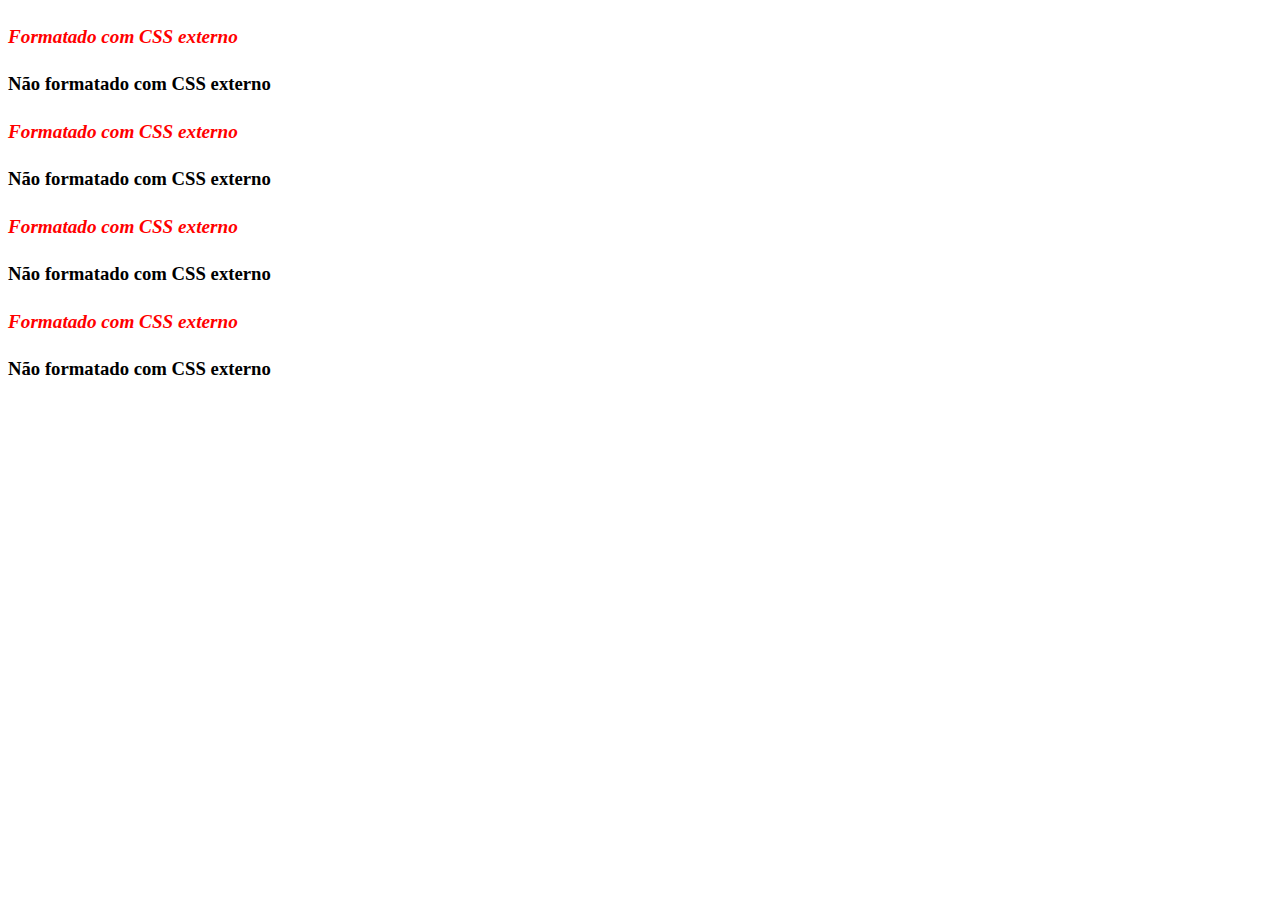
<file: HMTL_CSS/1_Desafio2/index.html>
<!DOCTYPE html>
<html lang="en">
<head>
    <meta charset="UTF-8">
    <meta name="viewport" content="width=device-width, initial-scale=1.0">
    <title>Document</title>
    <link rel="stylesheet" href="css/titles.css">
</head>
<body>
    <!--Para se fazer o comentário em HTML deve se finalizar para depois escrever-->
    <h4>Formatado com CSS externo</h4>
    <h3>Não formatado com CSS externo</h3>
    <h4>Formatado com CSS externo</h4>
    <h3>Não formatado com CSS externo</h3>
    <h4>Formatado com CSS externo</h4>
    <h3>Não formatado com CSS externo</h3>
    <h4>Formatado com CSS externo</h4>
    <h3>Não formatado com CSS externo</h3>
</body>
</html>
</file>
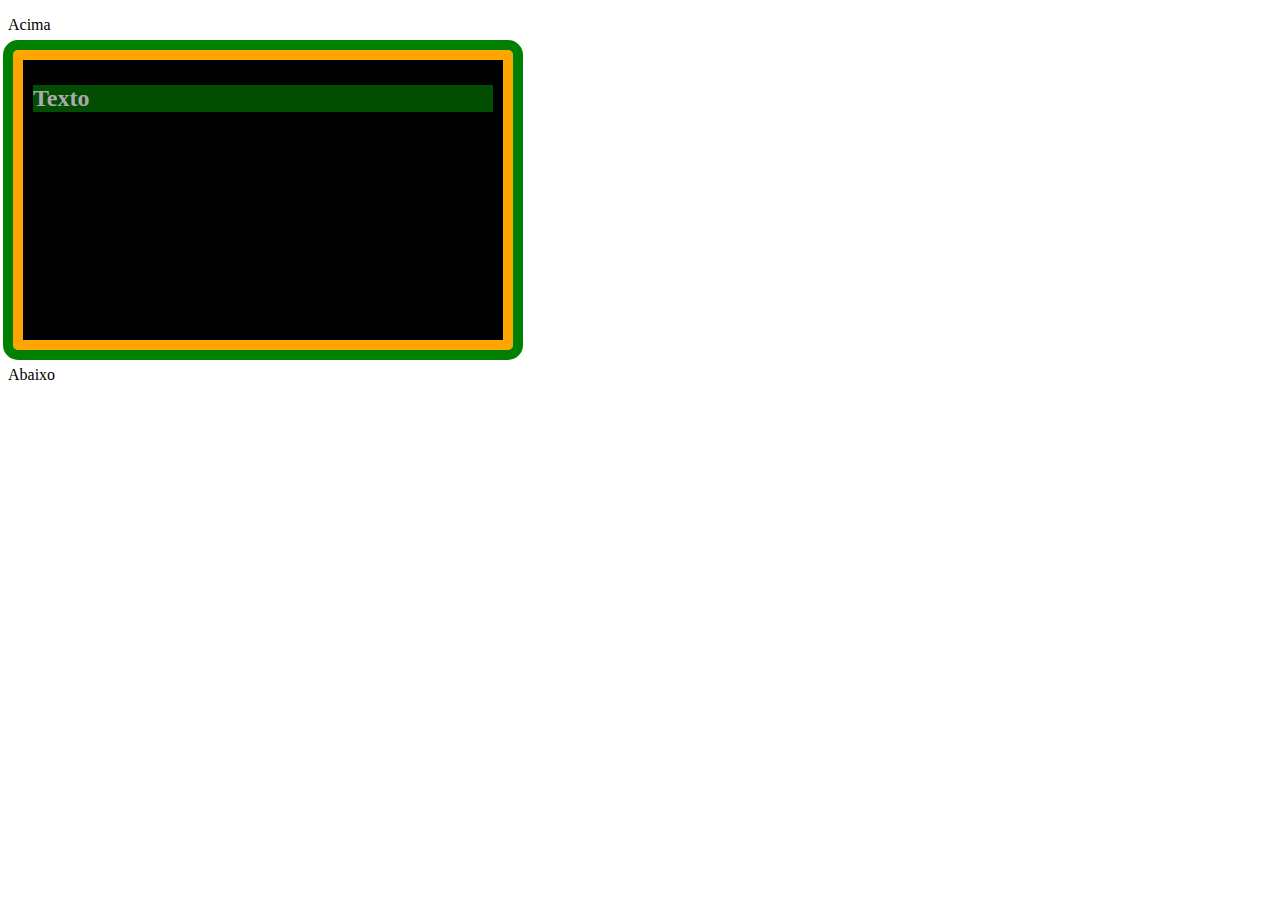
<file: HMTL_CSS/2_Desafio3/index.html>
<!DOCTYPE html>
<html lang="en">
<head>
    <meta charset="UTF-8">
    <meta name="viewport" content="width=device-width, initial-scale=1.0">
    <title>Document</title>
    <style>
    #id {
        height: 300px;
        width: 500px;
        margin: 5px;
        border: 10px solid orange;
        border-radius: 5px;
        outline: 10px solid green;
        padding: 5px 10px;
        box-sizing: border-box;
        background-color: #000;

    }
    
    .classe {
        background-color: rgba(10, 255, 10, 0.3);
        color: #aaa;
    }
    </style>
</head>
<body>

    <!--
        1. Crie um elemento que contenha todas as regras do box model
        2. Tente inserir diferente cores, para destacar as áreas
        3. Insira um texto no elemento com tag h2
        4. Mudar cor de fundo do texto
        5. O elemento do box model dever ter um id, o texto uma classe
        6. Adicionar uma regra chamada outline, com o memos valor da propriedade
            border, apenas com a cor diferente
    -->
    <p>Acima</p>
    <div id = "id">
        <h2 class="classe"> Texto </h2>
    </div>
    <p>Abaixo</p>
</body>
</html>
</file>
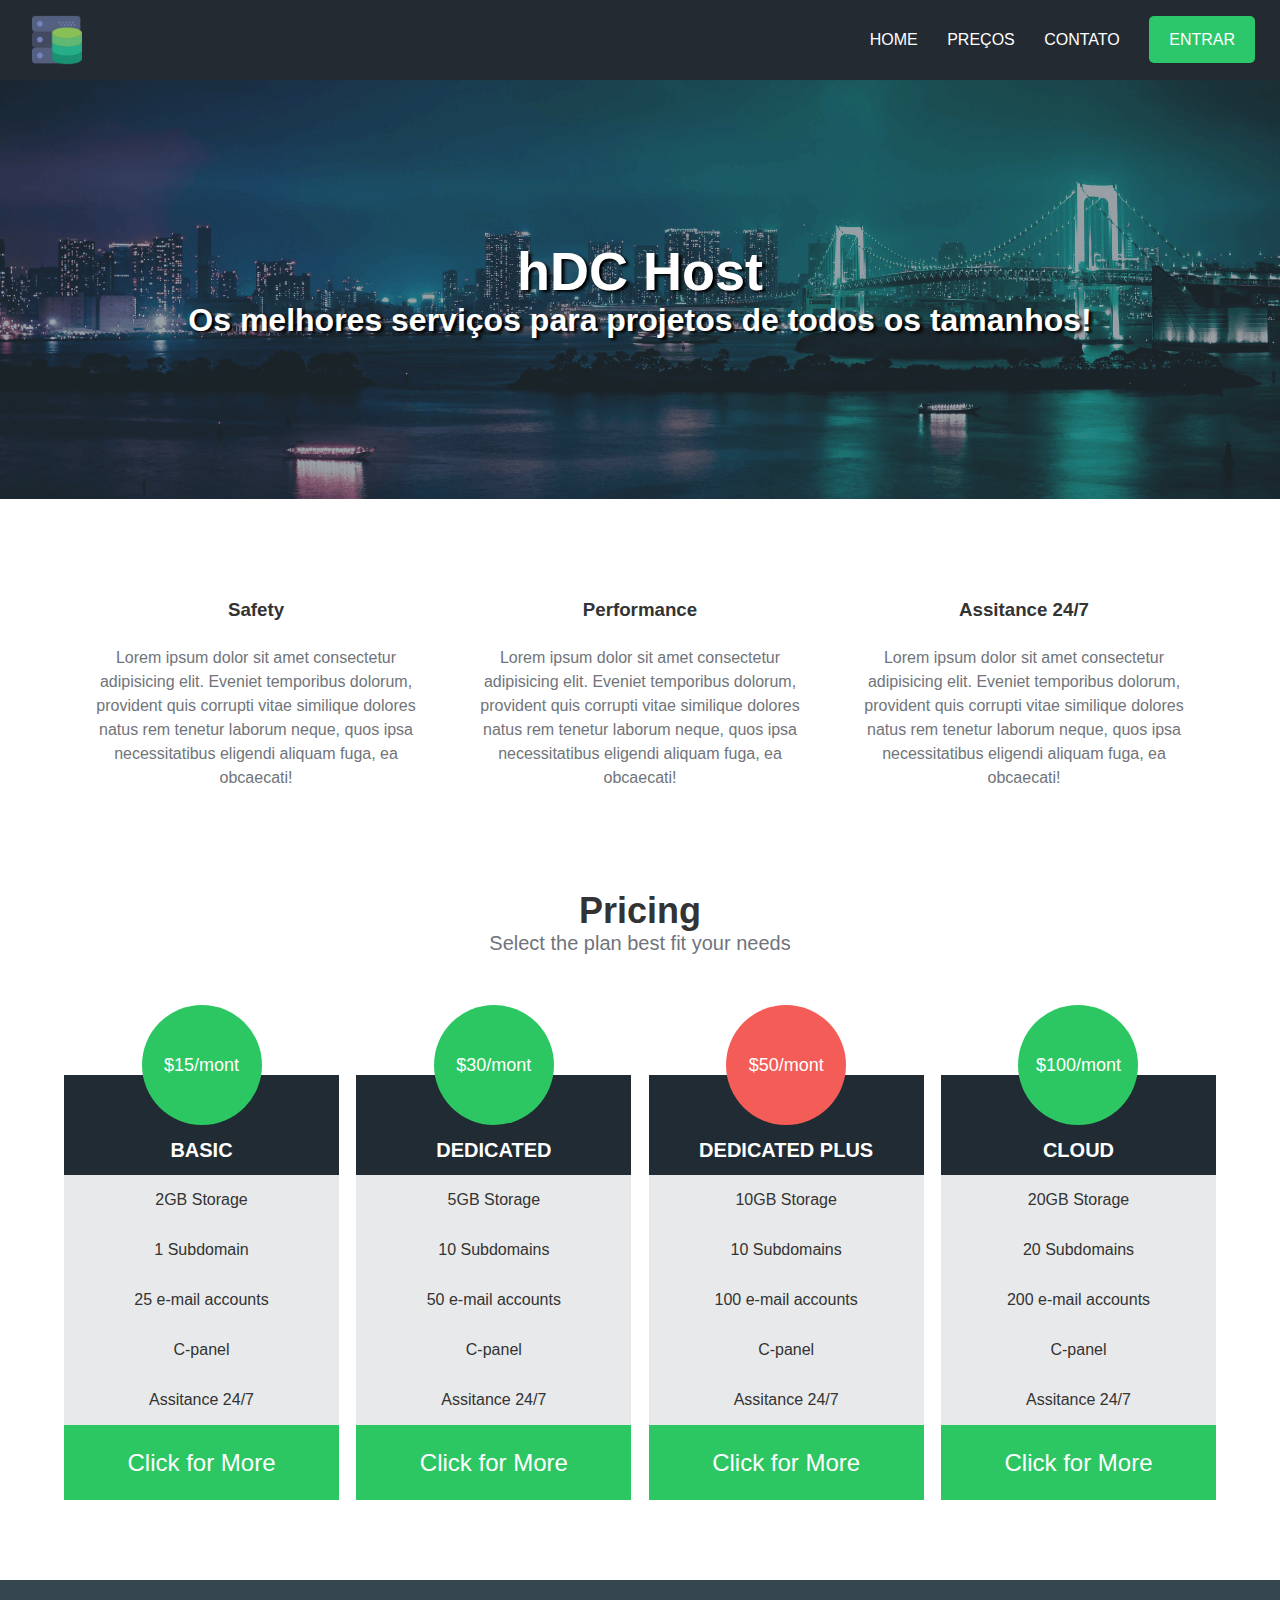
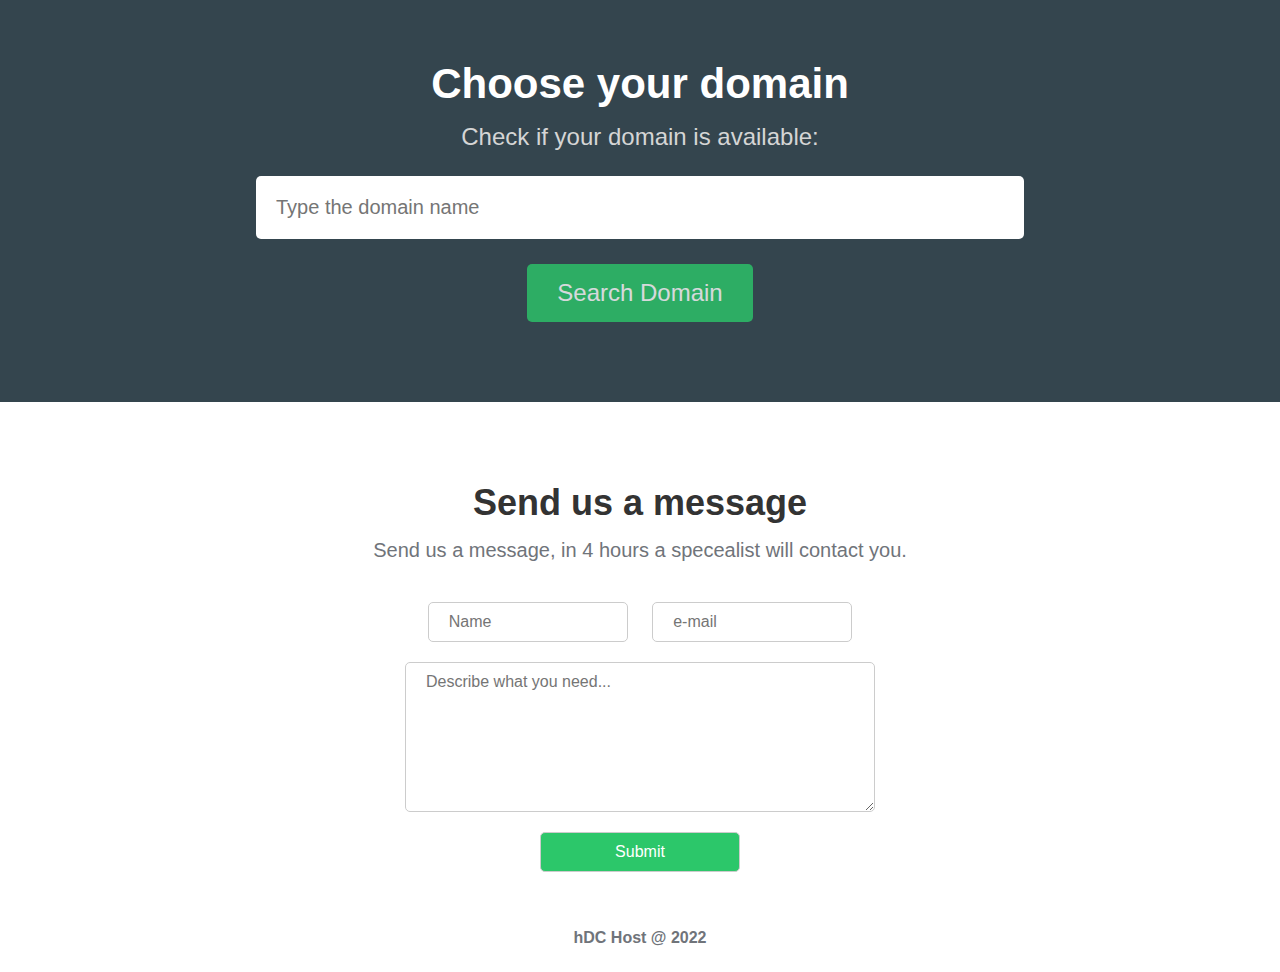
<file: HMTL_CSS/4_HDCHost/index.html>
<!DOCTYPE html>
<html lang="en">
<head>
    <meta charset="UTF-8">
    <meta name="viewport" content="width=device-width, initial-scale=1.0">
    <title>hDC Host</title>
    <!-- Styles -->
    <link rel="stylesheet" href="css/styles.css">
    <!-- Icons -->
    <link rel="stylesheet" href="https://cdnjs.cloudflare.com/ajax/libs/font-awesome/6.5.2/css/all.min.css" 
        integrity="sha512-SnH5WK+bZxgPHs44uWIX+LLJAJ9/2PkPKZ5QiAj6Ta86w+fsb2TkcmfRyVX3pBnMFcV7oQPJkl9QevSCWr3W6A==" 
        crossorigin="anonymous" 
        referrerpolicy="no-referrer" 
    />
</head>
<body>
    <div class="container">
        <div class="navbar-container">
            <nav>
                <a href="#">
                    <img src="img/hdchostlogo.png" alt="hDC Host" class="logo">
                </a>
                <ul class="navbar-items">
                    <li>
                        <a href="#">Home</a>
                    </li>
                    <li>
                        <a href="#">Preços</a>
                    </li>
                    <li>
                        <a href="#">Contato</a>
                    </li>
                    <li>
                        <a href="#" class="default-btn">Entrar</a>
                    </li>
                </ul>
            </nav>
        </div>
        <main>
            <div class="main-banner">
                <h1>hDC Host</h1>
                <p>Os melhores serviços para projetos de todos os tamanhos!</p>
            </div>
            <section class="services-container">
                <ul>
                    <li>
                        <i class="fas fa-shield-alt"></i>
                        <h3>Safety</h3>
                        <p>Lorem ipsum dolor sit amet consectetur adipisicing elit. 
                            Eveniet temporibus dolorum, provident quis corrupti vitae 
                            similique dolores natus rem tenetur laborum neque, quos ipsa 
                            necessitatibus eligendi aliquam fuga, ea obcaecati!</p>
                    </li>
                    <li>
                        <i class="fas fa-rocket"></i>
                        <h3>Performance</h3>
                        <p>Lorem ipsum dolor sit amet consectetur adipisicing elit. 
                            Eveniet temporibus dolorum, provident quis corrupti vitae 
                            similique dolores natus rem tenetur laborum neque, quos ipsa 
                            necessitatibus eligendi aliquam fuga, ea obcaecati!</p>
                    </li>
                    <li>
                        <i class="fas fa-comments"></i>
                        <h3>Assitance 24/7</h3>
                        <p>Lorem ipsum dolor sit amet consectetur adipisicing elit. 
                            Eveniet temporibus dolorum, provident quis corrupti vitae 
                            similique dolores natus rem tenetur laborum neque, quos ipsa 
                            necessitatibus eligendi aliquam fuga, ea obcaecati!</p>
                    </li>
                </ul>
            </section>
            <section class="pricing-container">
                <h2>Pricing</h2>
                <p>Select the plan best fit your needs</p>
                <div class="plans-container">
                    <div class="plan">
                        <ul>
                            <li class="price">$15/mont</li>
                            <li class="plan-name">Basic</li>
                            <li>2GB Storage</li>
                            <li>1 Subdomain</li>
                            <li>25 e-mail accounts</li>
                            <li>C-panel</li>
                            <li>Assitance 24/7</li>
                            <li class="plan-btn">Click for More</li>
                        </ul>
                    </div>
                    <div class="plan">
                        <ul>
                            <li class="price">$30/mont</li>
                            <li class="plan-name">Dedicated</li>
                            <li>5GB Storage</li>
                            <li>10 Subdomains</li>
                            <li>50 e-mail accounts</li>
                            <li>C-panel</li>
                            <li>Assitance 24/7</li>
                            <li class="plan-btn">Click for More</li>
                        </ul>
                    </div>
                    <div class="plan">
                        <ul>
                            <li class="price recommended">$50/mont</li>
                            <li class="plan-name">Dedicated Plus</li>
                            <li>10GB Storage</li>
                            <li>10 Subdomains</li>
                            <li>100 e-mail accounts</li>
                            <li>C-panel</li>
                            <li>Assitance 24/7</li>
                            <li class="plan-btn">Click for More</li>
                        </ul>
                    </div>
                    <div class="plan">
                        <ul>
                            <li class="price">$100/mont</li>
                            <li class="plan-name">Cloud</li>
                            <li>20GB Storage</li>
                            <li>20 Subdomains</li>
                            <li>200 e-mail accounts</li>
                            <li>C-panel</li>
                            <li>Assitance 24/7</li>
                            <li class="plan-btn">Click for More</li>
                        </ul>
                    </div>
                </div>
            </section>
            <section class="searchdomain-container">
                <h2>Choose your domain</h2>
                <p>Check if your domain is available:</p>
                <form>
                    <input 
                    type="text"
                    name="domain"
                    id="domain"
                    placeholder="Type the domain name">
                    <input type="submit" value="Search Domain">
                </form>
            </section>
            <section class="contact-container">
                <h2>Send us a message</h2>
                <p>Send us a message, in 4 hours a specealist will contact you. </p>
                <form>
                    <input type="text" name="name" id="name" placeholder="Name">
                    <input type="email" name="email" id="email" placeholder="e-mail">
                    <textarea name="message" id="message" placeholder="Describe what you need..."
                    ></textarea>
                    <input type="submit" value="Submit">
                </form>
            </section>
        </main>
        <footer>
            <p>hDC Host @ 2022</p>
        </footer>
    </div>
</body>
</html>
</file>
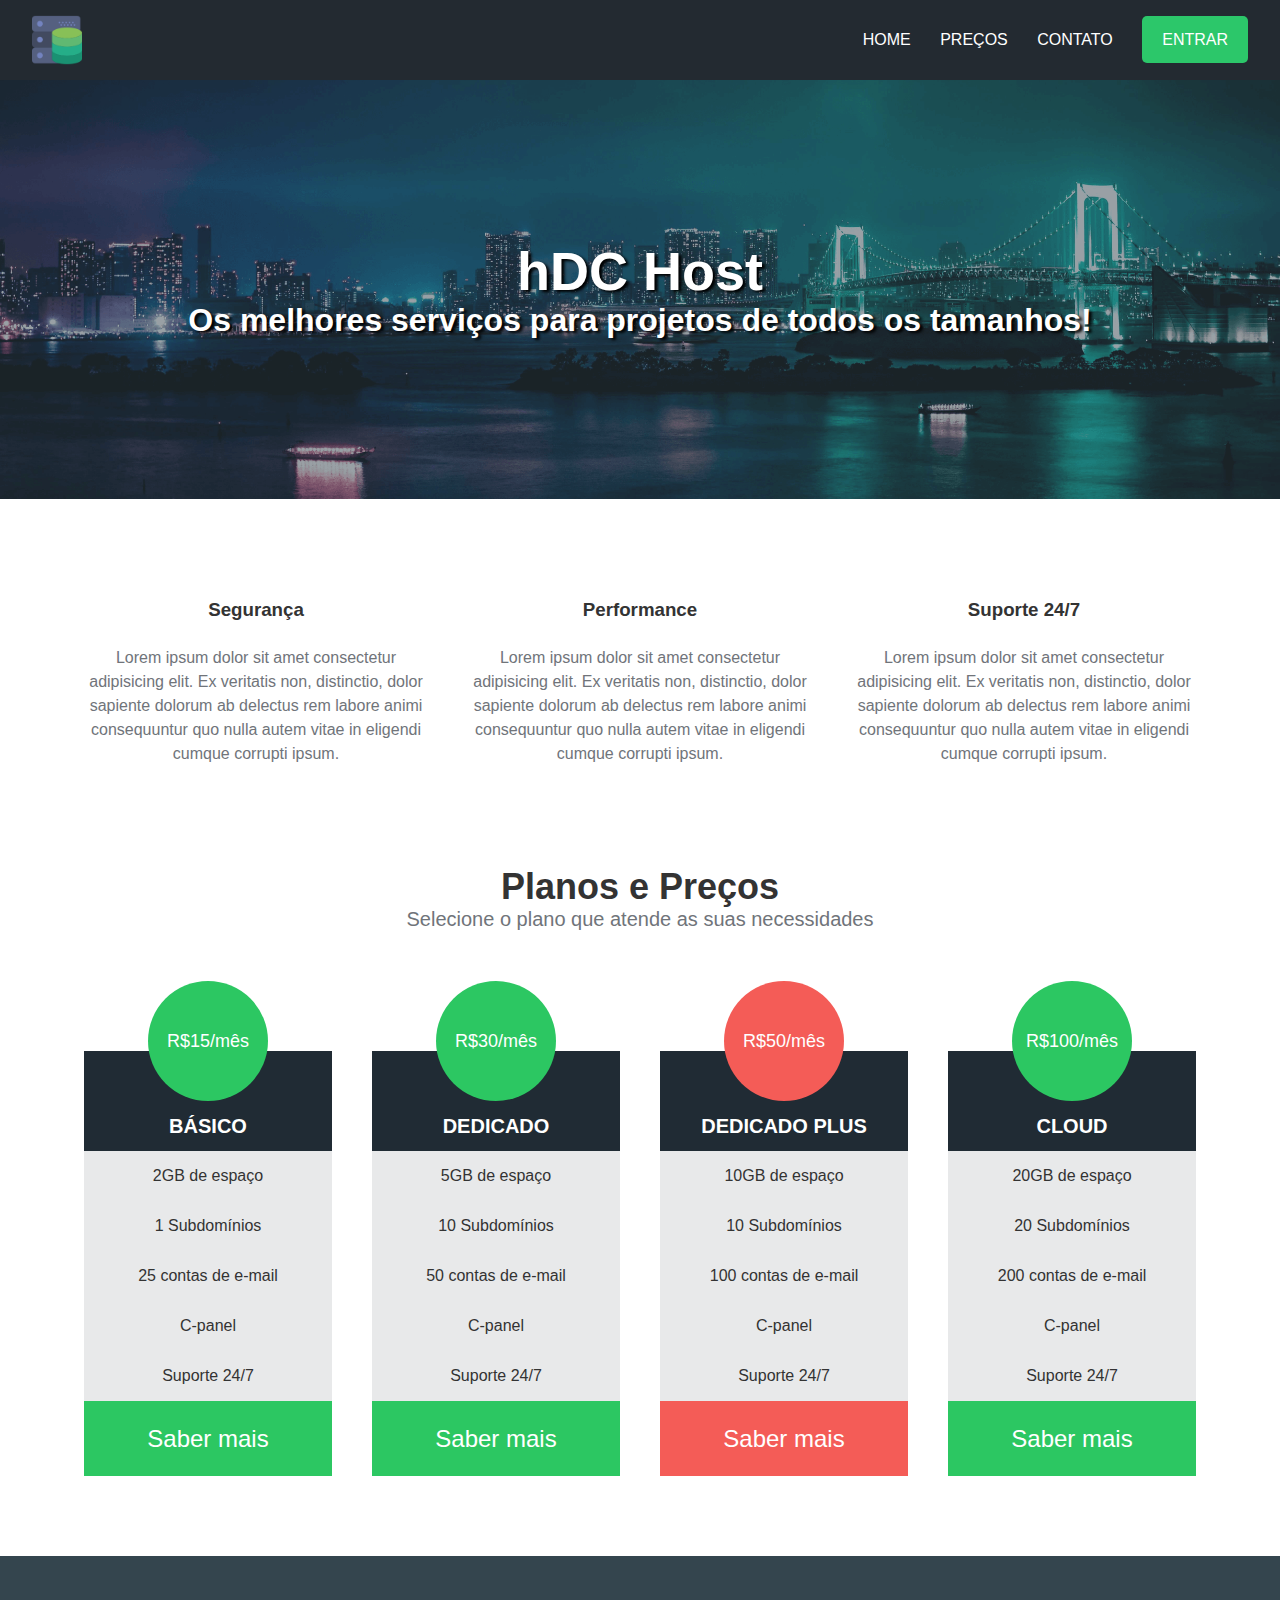
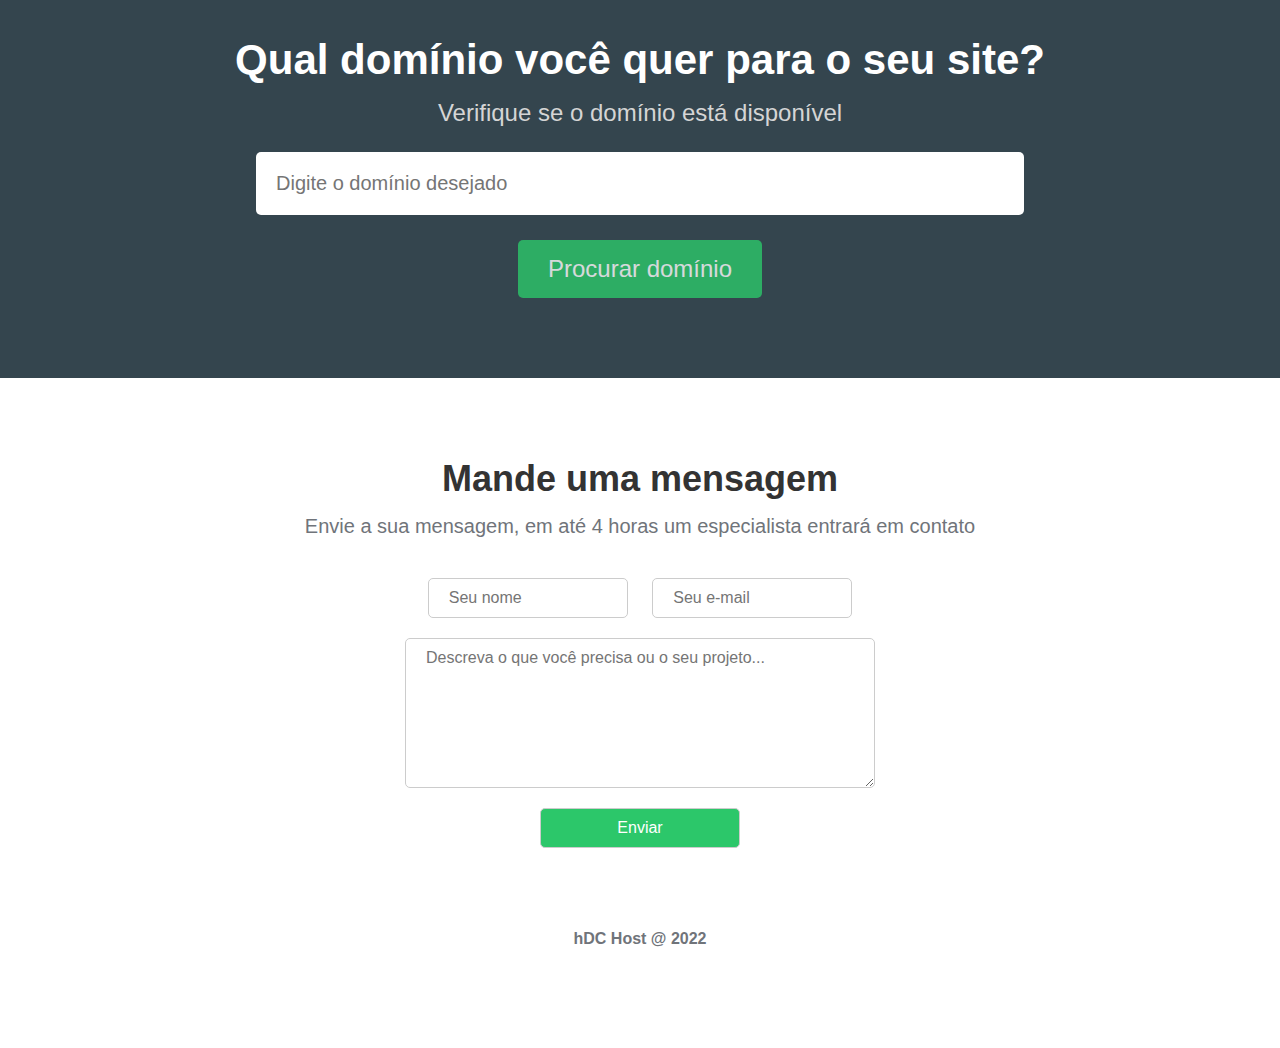
<file: HMTL_CSS/4_HDCHost/ProjetoPRonto/index.html>
<!DOCTYPE html>
<html lang="en">
  <head>
    <meta charset="UTF-8" />
    <meta http-equiv="X-UA-Compatible" content="IE=edge" />
    <meta name="viewport" content="width=device-width, initial-scale=1.0" />
    <title>hDC Host</title>
    <!-- Ícones -->
    <link
      rel="stylesheet"
      href="https://cdnjs.cloudflare.com/ajax/libs/font-awesome/6.2.0/css/all.min.css"
      integrity="sha512-xh6O/CkQoPOWDdYTDqeRdPCVd1SpvCA9XXcUnZS2FmJNp1coAFzvtCN9BmamE+4aHK8yyUHUSCcJHgXloTyT2A=="
      crossorigin="anonymous"
      referrerpolicy="no-referrer"
    />
    <!-- Estilos -->
    <link rel="stylesheet" href="css/styles.css" />
  </head>
  <body>
    <div class="container">
      <div class="navbar-container">
        <nav>
          <a href="#">
            <img src="img/hdchostlogo.png" alt="hDC Host" class="logo" />
          </a>
          <ul class="navbar-items">
            <li>
              <a href="#">Home</a>
            </li>
            <li>
              <a href="#">Preços</a>
            </li>
            <li>
              <a href="#">Contato</a>
            </li>
            <li>
              <a href="#" class="default-btn">Entrar</a>
            </li>
          </ul>
        </nav>
      </div>
      <main>
        <div class="main-banner">
          <h1>hDC Host</h1>
          <p>Os melhores serviços para projetos de todos os tamanhos!</p>
        </div>
        <section class="services-container">
          <ul>
            <li>
              <i class="fas fa-shield-alt"></i>
              <h3>Segurança</h3>
              <p>
                Lorem ipsum dolor sit amet consectetur adipisicing elit. Ex
                veritatis non, distinctio, dolor sapiente dolorum ab delectus
                rem labore animi consequuntur quo nulla autem vitae in eligendi
                cumque corrupti ipsum.
              </p>
            </li>
            <li>
              <i class="fas fa-rocket"></i>
              <h3>Performance</h3>
              <p>
                Lorem ipsum dolor sit amet consectetur adipisicing elit. Ex
                veritatis non, distinctio, dolor sapiente dolorum ab delectus
                rem labore animi consequuntur quo nulla autem vitae in eligendi
                cumque corrupti ipsum.
              </p>
            </li>
            <li>
              <i class="fas fa-comments"></i>
              <h3>Suporte 24/7</h3>
              <p>
                Lorem ipsum dolor sit amet consectetur adipisicing elit. Ex
                veritatis non, distinctio, dolor sapiente dolorum ab delectus
                rem labore animi consequuntur quo nulla autem vitae in eligendi
                cumque corrupti ipsum.
              </p>
            </li>
          </ul>
        </section>
        <section class="pricing-container">
          <h2>Planos e Preços</h2>
          <p>Selecione o plano que atende as suas necessidades</p>
          <div class="plans-container">
            <div class="plan">
              <ul>
                <li class="price">R$15/mês</li>
                <li class="plan-name">Básico</li>
                <li>2GB de espaço</li>
                <li>1 Subdomínios</li>
                <li>25 contas de e-mail</li>
                <li>C-panel</li>
                <li>Suporte 24/7</li>
                <li class="plan-btn">Saber mais</li>
              </ul>
            </div>
            <div class="plan">
              <ul>
                <li class="price">R$30/mês</li>
                <li class="plan-name">Dedicado</li>
                <li>5GB de espaço</li>
                <li>10 Subdomínios</li>
                <li>50 contas de e-mail</li>
                <li>C-panel</li>
                <li>Suporte 24/7</li>
                <li class="plan-btn">Saber mais</li>
              </ul>
            </div>
            <div class="plan">
              <ul>
                <li class="price recommended">R$50/mês</li>
                <li class="plan-name">Dedicado Plus</li>
                <li>10GB de espaço</li>
                <li>10 Subdomínios</li>
                <li>100 contas de e-mail</li>
                <li>C-panel</li>
                <li>Suporte 24/7</li>
                <li class="plan-btn recommended">Saber mais</li>
              </ul>
            </div>
            <div class="plan">
              <ul>
                <li class="price">R$100/mês</li>
                <li class="plan-name">Cloud</li>
                <li>20GB de espaço</li>
                <li>20 Subdomínios</li>
                <li>200 contas de e-mail</li>
                <li>C-panel</li>
                <li>Suporte 24/7</li>
                <li class="plan-btn">Saber mais</li>
              </ul>
            </div>
          </div>
        </section>
        <section class="searchdomain-container">
          <h2>Qual domínio você quer para o seu site?</h2>
          <p>Verifique se o domínio está disponível</p>
          <form>
            <input
              type="text"
              name="domain"
              id="domain"
              placeholder="Digite o domínio desejado"
            />
            <input type="submit" value="Procurar domínio" />
          </form>
        </section>
        <section class="contact-container">
          <h2>Mande uma mensagem</h2>
          <p>
            Envie a sua mensagem, em até 4 horas um especialista entrará em
            contato
          </p>
          <form>
            <input type="text" name="name" id="name" placeholder="Seu nome" />
            <input
              type="email"
              name="email"
              id="email"
              placeholder="Seu e-mail"
            />
            <textarea
              name="message"
              id="message"
              placeholder="Descreva o que você precisa ou o seu projeto..."
            ></textarea>
            <input type="submit" value="Enviar" />
          </form>
        </section>
      </main>
      <footer>
        <p>hDC Host @ 2022</p>
      </footer>
    </div>
  </body>
</html>
</file>
<file: HMTL_CSS/1_Desafio2/css/titles.css>
/* comentário */
h4 {
    color: red;
    font-size: larger;
    font-weight: bold;
    font-style: italic;
}
</file>
<file: HMTL_CSS/4_HDCHost/css/styles.css>
/* Geral */
* {
    margin: 0;
    padding: 0;
    font-family: Helvetica;
    box-sizing: border-box;
}

h1, h2, h3 {
    color: #333;
}

p {
    color: #70747a;
}

/* Navbar */
.navbar-container {
    width: 100%;
    height: 80px;
    background-color: #232a31;
    padding: 0 2rem;
}

.nav {
    position: relative;
}

.logo {
    width: 50px;
    margin-top: 15px;
}

.navbar-items {
    position: absolute;
    right: 0;
    height: 80px;
    line-height: 80px;
    margin: 0;
    display: inline-block;
}

.navbar-items li {
    display: inline-block;
    text-transform: uppercase;
    margin-left: 25px;
}

.navbar-items a {
    color: #fff;
    text-decoration: none;
    transition: 0.5s;
}

.navbar-items a:hover {
    color: #ccc;
}

.default-btn {
    padding: 15px 20px;
    background-color: #2cc76a;
    border-radius: 5px;
    margin-right: 25px;
}

.navbar-items .default-btn:hover {
    background-color: #22bb5f;
    color: #fff;
}

/* main-banner */
.main-banner {
    background-image: url("../img/mainbanner.png");
    background-size: cover;
    background-position: center;
    padding: 10rem 0;
}

.main-banner h1,
.main-banner p {
    color: #fff;
    text-align: center;
    font-weight: bold;
    text-shadow: #000 3px 2px 3px;
}

.main-banner h1 {
    font-size: 54px;
}

.main-banner p {
    font-size: 32px;
}

/* Services */
.services-container {
    padding: 5rem 0;
}

.services-container ul {
    display: flex;
    width: 90%;
    margin: 0 auto;
}

.services-container li {
    flex: 1 1 200px;
    list-style: none;
    text-align: center;
    padding: 20px;
}

.fas {
    font-size: 60px;
    margin-bottom: 15px;
}

.fa-shield-alt {
    color: #2cc76a;
}

.fa-rocket {
    color: #ef3f29;
}

.fa-comments {
    color: #ef8f29;
}

.services-container h3 {
    margin-bottom: 25px;
}

.services-container p {
    line-height: 24px;
}


/* Pricing */
.pricing-container {
    padding-bottom: 5rem;
    text-align: center;
}

.pricing-container h2 {
    font-size: 36px;
}

.pricing-container p{
    font-size: 20px;
}

.plans-container {
    display: flex;
    justify-content: space-between;
    width: 90%;
    margin: 50px auto 0;
}

.plan {
    flex: 1;
    max-width: 275px;
}

.plan ul {
    padding: 0;
}

.plan li {
    list-style: none;
    height: 50px;
    line-height: 50px;
    background-color: #e8e9ea;
    color: #333;
}

.plan .price {
    width: 120px;
    height: 120px;
    border-radius: 50%;
    text-align: center;
    font-size: 18px;
    line-height: 120px;
    background-color: #2cc762;
    color: #fff;
    margin: 0 auto -50px;
    position: relative;
}

.plan .plan-name{
    text-transform: uppercase;
    font-size: 20px;
    font-weight: bold;
    color: #fff;
    background-color: #202b34;
    padding: 50px 0;
}

.plan .plan-btn {
    background-color: #2cc762;
    color: #fff;
    font-size: 24px;
    height: 75px;
    line-height: 75px;
    cursor: pointer;
}

.plan .recommended {
    background-color: #f45c57;
}

/* search domain */
.searchdomain-container {
    background-color: #34454e;
    text-align: center;
    padding: 5rem 0;
}

.searchdomain-container h2 {
    color: #fff;
    font-size: 42px;
    margin-bottom: 15px;
}

.searchdomain-container p {
    color: #d5d5d5;
    font-size: 24px;
    margin-bottom: 25px;
}

.searchdomain-container input {
    display: block;
    border: none;
    border-radius: 5px;
    margin: 0 auto;
}

.searchdomain-container input[type="text"] {
    width: 60%;
    padding: 20px;
    margin-bottom: 25px;
    font-size: 20px;
}

.searchdomain-container input[type="submit"] {
    background-color: #2cc76a;
    padding: 15px 30px;
    color: #fff;
    font-size: 24px;
    cursor: pointer;
    opacity: 0.8;
}

.searchdomain-container input[type="submit"]:hover {
    opacity: 1;
}

/* contact form */
.contact-container {
    text-align: center;
    padding: 5rem 0 2rem 0;
}

.contact-container h2 {
    font-size: 36px;
    margin-bottom: 15px;
}

.contact-container p {
    font-size: 20px;
    margin-bottom: 40px;
}

.contact-container input,
.contact-container textarea {
    width: 200px;
    padding: 10px 20px;
    font-size: 16px;
    border-radius: 5px;
    border: 1px solid #ccc;
    margin: 0 10px 20px;
}

.contact-container textarea {
    display: block;
    margin: 0 auto 20px;
    width: 470px;
    height: 150px;
}

.contact-container input[type="submit"] {
    display: block;
    margin: 0 auto;
    background-color: #2cc76a;
    color: #fff;
    cursor: pointer;
}

/* footer */

footer{
    text-align: center;
    font-weight: bold;
    margin: 25px 0;
}

/* responsive */

/* small laptops - > 1100px */
@media (max-width: 1100px) {
    .plans-container {
        width: 95%;
    }

    .plan {
        margin: 0 5px;
    }
}

/* table - < 900px */
@media (max-width: 900px) {
    .main-banner p {
        padding: 0 6rem;
    }
}

/* celular */
@media (max-width: 576px) {

    .main-banner p{
        padding: 0 5rem;
    }

    .navbar-items{
        font-size: 10px;
        margin-left: 50px;
    }

    .default-btn{
        margin-right: 5px;
    }

    .services-container ul{
        flex-direction: column;
        
    }

    .plans-container{
        flex-direction: column;
    }

    .plan {
        width: 100%;
        max-width: 100%;
        margin-bottom: 15px;
    }

    .searchdomain-container h2 {
        font-size: 28px;
    }

    .searchdomain-container p {
        font-size: 18px;
    }

    .searchdomain-container input[type="text"]{
        width: 80%;
    }

    .contact-container {
        padding: 3rem 2rem;
    }

    .contact-container input,
    .contact-container textarea {
        width: 100%;
        margin: 10px 0;
    }

}
</file>
<file: HMTL_CSS/4_HDCHost/ProjetoPRonto/css/styles.css>
/* Geral */
* {
    margin: 0;
    padding: 0;
    font-family: Helvetica;
    box-sizing: border-box;
  }
  
  h1,
  h2,
  h3 {
    color: #333;
  }
  
  p {
    color: #70747a;
  }
  
  /* Navbar */
  .navbar-container {
    width: 100%;
    height: 80px;
    background-color: #232a31;
    padding: 0 2rem;
  }
  
  nav {
    position: relative;
  }
  
  .logo {
    width: 50px;
    margin-top: 15px;
  }
  
  .navbar-items {
    position: absolute;
    right: 0;
    height: 80px;
    line-height: 80px;
    margin: 0;
    display: inline-block;
  }
  
  .navbar-items li {
    display: inline-block;
    text-transform: uppercase;
    margin-left: 25px;
  }
  
  .navbar-items a {
    color: #fff;
    text-decoration: none;
    transition: 0.5s;
  }
  
  .navbar-items a:hover {
    color: #ccc;
  }
  
  .default-btn {
    padding: 15px 20px;
    background-color: #2cc76a;
    border-radius: 5px;
  }
  
  .navbar-items .default-btn:hover {
    background-color: #22bb5f;
    color: #fff;
  }
  
  /* main banner */
  .main-banner {
    background-image: url("../img/mainbanner.png");
    background-size: cover;
    background-position: center;
    padding: 10rem 0;
  }
  
  .main-banner h1,
  .main-banner p {
    color: #fff;
    text-align: center;
    font-weight: bold;
    text-shadow: #000 3px 2px 3px;
  }
  
  .main-banner h1 {
    font-size: 54px;
  }
  
  .main-banner p {
    font-size: 32px;
  }
  
  /* services */
  .services-container {
    padding: 5rem 0;
  }
  
  .services-container ul {
    display: flex;
    width: 90%;
    margin: 0 auto;
  }
  
  .services-container li {
    flex: 1 1 200px;
    list-style: none;
    text-align: center;
    padding: 20px;
  }
  
  .fas {
    font-size: 60px;
    margin-bottom: 15px;
  }
  
  .fa-shield-alt {
    color: #2cc76a;
  }
  
  .fa-rocket {
    color: #ef3f29;
  }
  
  .fa-comments {
    color: #ef8f29;
  }
  
  .services-container h3 {
    margin-bottom: 25px;
  }
  
  .services-container p {
    line-height: 24px;
  }
  
  /* prices and plans */
  .pricing-container {
    padding-bottom: 5rem;
    text-align: center;
  }
  
  .pricing-container h2 {
    font-size: 36px;
  }
  
  .pricing-container p {
    font-size: 20px;
  }
  
  .plans-container {
    display: flex;
    justify-content: space-between;
    width: 90%;
    margin: 50px auto 0;
  }
  
  .plan {
    flex: 1;
    max-width: 275px;
    margin: 0 20px;
  }
  
  .plan ul {
    padding: 0;
  }
  
  .plan li {
    list-style: none;
    height: 50px;
    line-height: 50px;
    background-color: #e8e9ea;
    color: #333;
  }
  
  .plan .price {
    width: 120px;
    height: 120px;
    border-radius: 50%;
    background-color: #2cc762;
    color: #fff;
    text-align: center;
    line-height: 120px;
    margin: 0 auto -50px;
    font-size: 18px;
    position: relative;
  }
  
  .plan .plan-name {
    text-transform: uppercase;
    font-size: 20px;
    font-weight: bold;
    color: #fff;
    background-color: #202b34;
    padding: 50px 0;
  }
  
  .plan .plan-btn {
    background-color: #2cc762;
    color: #fff;
    font-size: 24px;
    height: 75px;
    line-height: 75px;
    cursor: pointer;
  }
  
  .plan .recommended {
    background-color: #f45c57;
  }
  
  /* search domain */
  .searchdomain-container {
    background-color: #34454e;
    text-align: center;
    padding: 5rem 0;
  }
  
  .searchdomain-container h2 {
    color: #fff;
    font-size: 42px;
    margin-bottom: 15px;
  }
  
  .searchdomain-container p {
    color: #d5d5d5;
    font-size: 24px;
    margin-bottom: 25px;
  }
  
  .searchdomain-container input {
    display: block;
    border: none;
    border-radius: 5px;
    margin: 0 auto;
  }
  
  .searchdomain-container input[type="text"] {
    width: 60%;
    padding: 20px;
    font-size: 20px;
    margin-bottom: 25px;
  }
  
  .searchdomain-container input[type="submit"] {
    background-color: #2cc76a;
    padding: 15px 30px;
    color: #fff;
    font-size: 24px;
    cursor: pointer;
    opacity: 0.8;
  }
  
  .searchdomain-container input[type="submit"]:hover {
    opacity: 1;
  }
  
  /* contact form */
  .contact-container {
    text-align: center;
    padding: 5rem 0 2rem 0;
  }
  
  .contact-container h2 {
    font-size: 36px;
    margin-bottom: 15px;
  }
  
  .contact-container p {
    font-size: 20px;
    margin-bottom: 40px;
  }
  
  .contact-container input,
  .contact-container textarea {
    width: 200px;
    padding: 10px 20px;
    font-size: 16px;
    border-radius: 5px;
    border: 1px solid #ccc;
    margin: 0 10px 20px;
  }
  
  .contact-container textarea {
    display: block;
    margin: 0 auto 20px;
    width: 470px;
    height: 150px;
  }
  
  .contact-container input[type="submit"] {
    display: block;
    margin: 0 auto;
    background-color: #2cc76a;
    color: #fff;
    cursor: pointer;
  }
  
  /* footer */
  footer {
    text-align: center;
    font-weight: bold;
    margin: 50px 0 100px;
  }
  
  /* responsividade */
  
  /* small laptops a partir de 1100px */
  @media (max-width: 1100px) {
    .plans-container {
      width: 95%;
    }
  
    .plan {
      margin: 0 5px;
    }
  }
  
  /* tablet 900px */
  @media (max-width: 900px) {
    .main-banner p {
      padding: 0 6rem;
    }
  
    .searchdomain-container {
      padding: 2rem 4rem;
    }
  }
  
  /* celular 576px */
  @media (max-width: 576px) {
    html,
    body {
      overflow-x: hidden;
    }
  
    .navbar-items li {
      font-size: 12px;
      margin-left: 10px;
    }
  
    .main-banner p {
      padding: 0 2rem;
    }
  
    .services-container ul {
      flex-direction: column;
    }
  
    .plans-container {
      flex-direction: column;
      width: 100%;
      padding: 0 2rem;
    }
  
    .plan {
      width: 100%;
      max-width: 100%;
      margin-bottom: 15px;
    }
  
    .searchdomain-container h2 {
      font-size: 28px;
    }
  
    .searchdomain-container input[type="text"] {
      width: 100%;
    }
  
    .contact-container {
      padding: 3rem 2rem;
    }
  
    .contact-container input,
    .contact-container textarea {
      width: 100%;
      margin: 10px 0;
    }
  }
</file>
